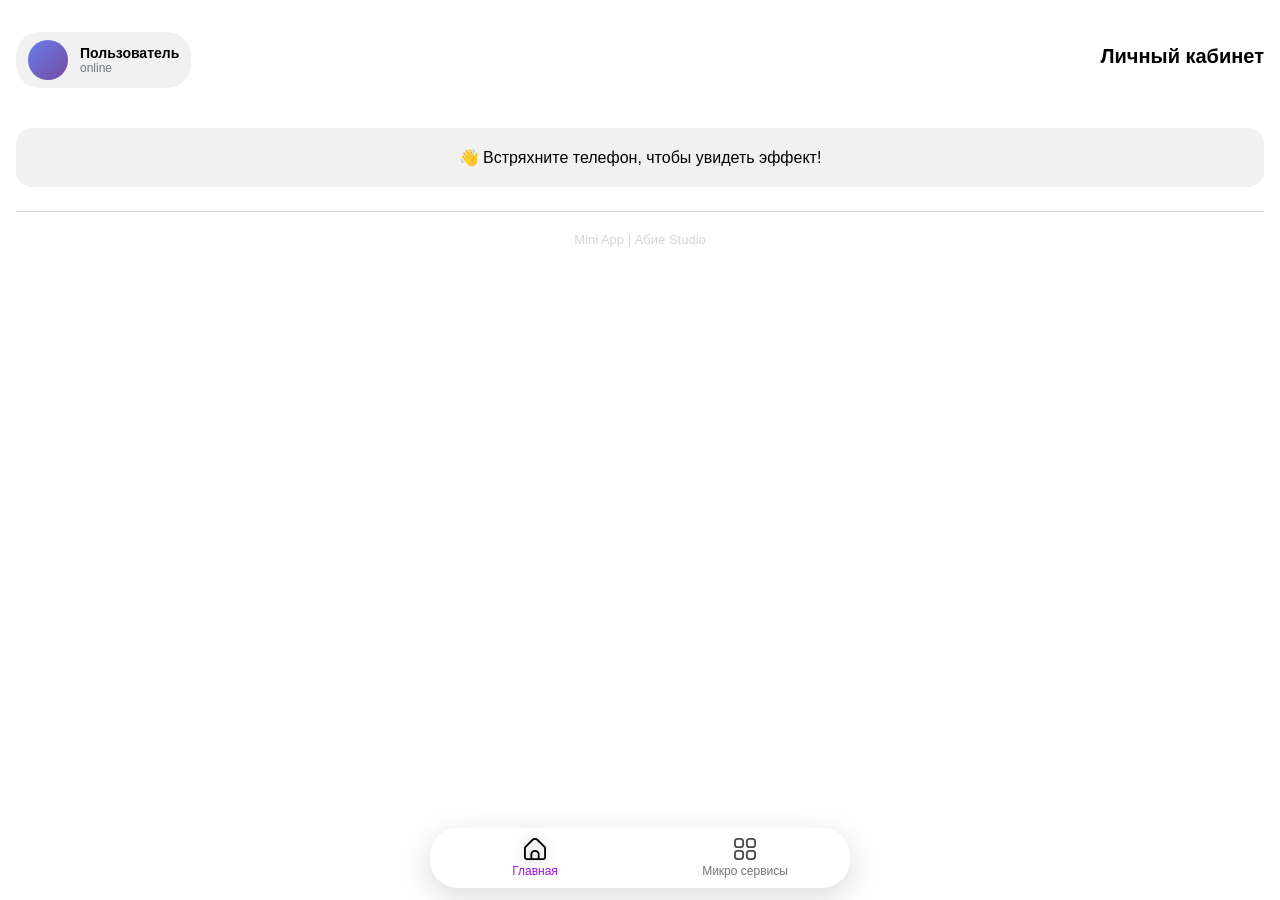
<file: index.html>
<!DOCTYPE html>
<html lang="ru">
<head>
    <meta charset="UTF-8">
    <meta name="viewport" content="width=device-width, initial-scale=1.0">
    <title>Личный кабинет | Абие</title>
    <script src="https://telegram.org/js/telegram-web-app.js"></script>
    <link rel="stylesheet" href="style.css">
    
</head>
<body>
    <div class="container">
        <!-- Эффект разбитого стекла -->
        <div id="glass-break-effect" class="glass-break-effect"></div>
        
        <div class="header-container">
            <div class="user-profile" id="user-profile">
                <div class="user-avatar" id="user-avatar">
                </div>
                <div class="user-info">
                    <div class="user-name" id="user-name">Пользователь</div>
                    <div class="user-status" id="user-status">online</div>
                </div>
            </div>
            
            <div class="app-title">
                <h1>Личный кабинет</h1>
            </div>
        </div>

        <div class="content">
            <div class="shake-info">
                <p>👋 Встряхните телефон, чтобы увидеть эффект!</p>
            </div>
        </div>

        <!-- Bottom Navigation -->
        <nav class="bottom-nav">
            <a href="index.html" class="nav-item active" id="home-nav">
                <img src="ic_home.svg" alt="Home">
                <span>Главная</span>
            </a>

            <a href="Services.html" class="nav-item" id="services-nav">
                <img src="ic_servisec.svg" alt="Services">
                <span>Микро сервисы</span>
            </a>
        </nav>

        <footer>
            <p>Mini App | Абие Studio</p>
        </footer>
    </div>

    <script src="telegram-webapp.js"></script>
    <script src="accelerometer.js"></script>
</body>
</html>
</file>
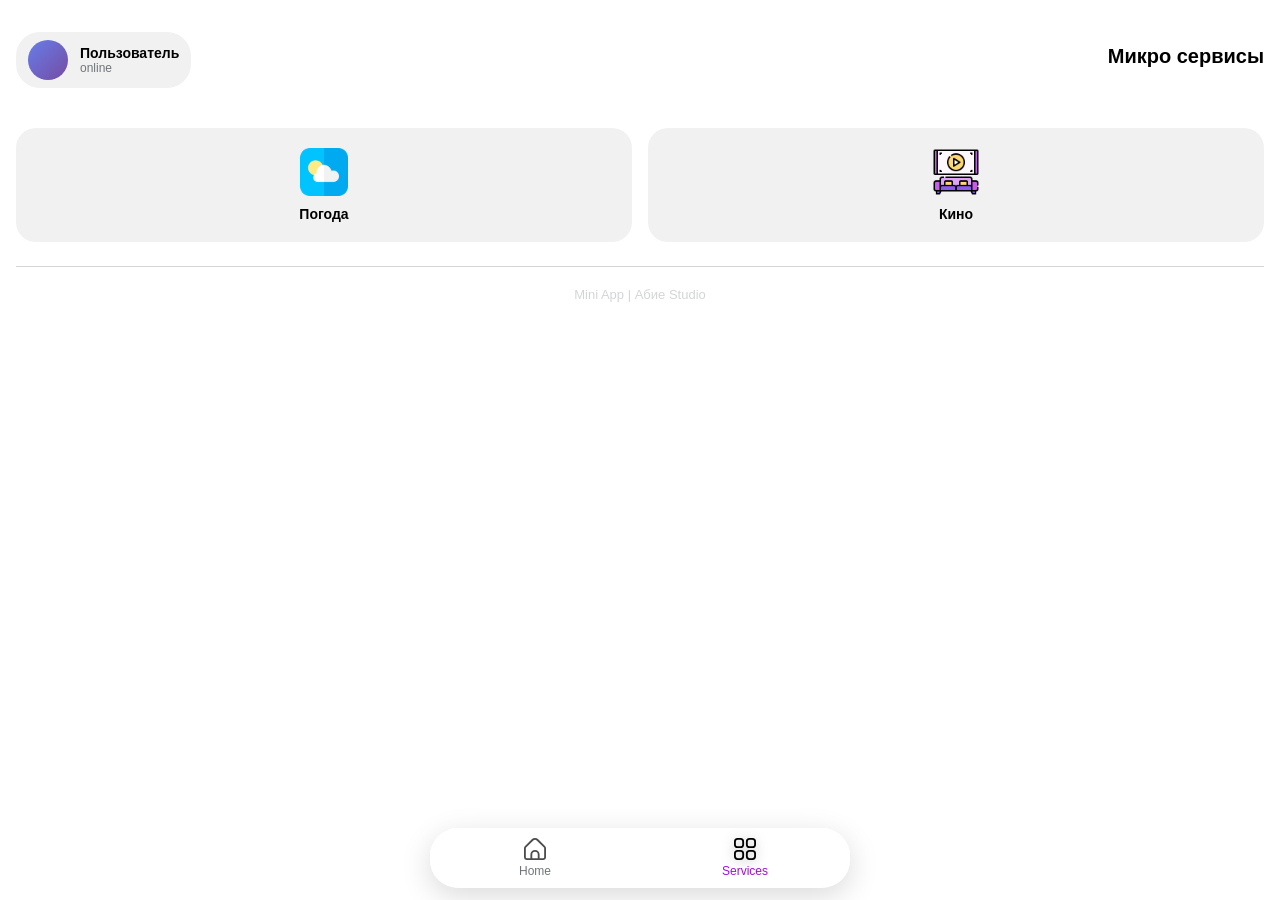
<file: Services.html>
<!DOCTYPE html>
<html lang="ru">
<head>
    <meta charset="UTF-8">
    <meta name="viewport" content="width=device-width, initial-scale=1.0">
    <title>Личный акант | Абие</title>
    <script src="https://telegram.org/js/telegram-web-app.js"></script>
    <link rel="stylesheet" href="style.css">
</head>
<body>
    <div class="container">
        <div class="header-container">
            <div class="user-profile" id="user-profile">
                <div class="user-avatar" id="user-avatar">
                    <!-- Аватар будет вставлен через JS -->
                </div>
                <div class="user-info">
                    <div class="user-name" id="user-name">Пользователь</div>
                    <div class="user-status" id="user-status">online</div>
                </div>
            </div>
            
            <div class="app-title">
                <h1>Микро сервисы</h1>
            </div>
        </div>

        <!-- Micro Services Grid -->
        <section class="services-grid">
            <a href="weather.html" class="service-card">
            <img src="ic_weather.png" alt="Погода">
            <span>Погода</span>
            </a>    
                <!--Сраница с  подбору-->
            <a href="smart-tv.html" class="service-card">
            <img src="ic_smart-tv.png" alt="Кино">
            <span>Кино</span>
            </a>
        </section>

        <!-- Bottom Navigation -->
        <nav class="bottom-nav">
            <a href="index.html" class="nav-item">
            <img src="ic_home.svg" alt="Home">
            <span>Home</span>
            </a>

            <a href="Services.html" class="nav-item active">
            <img src="ic_servisec.svg" alt="Services">
            <span>Services</span>
            </a>
        </nav>

        <footer>
            <p>Mini App | Абие Studio</p>
        </footer>
    </div>

    <script src="telegram-webapp.js"></script>
</body>
</html>
</file>
<file: style.css>
* {
    margin: 0;
    padding: 0;
    box-sizing: border-box;
    font-family: -apple-system, BlinkMacSystemFont, 'Segoe UI', Roboto, Helvetica, Arial, sans-serif;
}

body {
    background: var(--tg-theme-bg-color, #ffffff);
    color: var(--tg-theme-text-color, #000000);
    min-height: 100vh;
    transition: background-color 0.3s, color 0.3s;
}

.container {
    max-width: 100%;
    padding: 16px;
    margin: 0 auto;
}

.header-container {
    display: flex;
    justify-content: space-between;
    align-items: center;
    margin-bottom: 24px;
    padding: 16px 0;
}

.app-title {
    display: flex;
    flex-direction: column;
    align-items: flex-end;
}

h1 {
    font-size: 20px;
    font-weight: 700;
    margin-bottom: 8px;
    color: var(--tg-theme-text-color, #000000);
}

.subtitle {
    font-size: 14px;
    color: var(--tg-theme-hint-color, #707579);
    opacity: 0.8;
}

.user-profile {
    display: flex;
    align-items: center;
    gap: 12px;
    padding: 8px 12px;
    background: var(--tg-theme-secondary-bg-color, #f1f1f1);
    border-radius: 24px;
    min-width: 150px;
}

.user-avatar {
    width: 40px;
    height: 40px;
    border-radius: 50%;
    background: linear-gradient(135deg, #667eea 0%, #764ba2 100%);
    display: flex;
    align-items: center;
    justify-content: center;
    color: white;
    font-weight: 600;
    font-size: 16px;
    overflow: hidden;
}

.user-avatar img {
    width: 100%;
    height: 100%;
    object-fit: cover;
}

.user-info {
    display: flex;
    flex-direction: column;
}

.user-name {
    font-size: 14px;
    font-weight: 600;
    color: var(--tg-theme-text-color, #000000);
    white-space: nowrap;
    overflow: hidden;
    text-overflow: ellipsis;
    max-width: 100px;
}

.user-status {
    font-size: 12px;
    color: var(--tg-theme-hint-color, #707579);
}

.search-container {
    display: flex;
    margin-bottom: 20px;
    background: var(--tg-theme-secondary-bg-color, #f1f1f1);
    border-radius: 12px;
    overflow: hidden;
    padding: 4px;
}

#city-input {
    flex: 1;
    padding: 12px 16px;
    border: none;
    background: transparent;
    font-size: 16px;
    color: var(--tg-theme-text-color, #000000);
    outline: none;
}

#city-input::placeholder {
    color: var(--tg-theme-hint-color, #707579);
}

#search-btn {
    padding: 12px 20px;
    background: var(--tg-theme-button-color, #3390ec);
    color: var(--tg-theme-button-text-color, #ffffff);
    border: none;
    border-radius: 8px;
    font-size: 16px;
    font-weight: 500;
    cursor: pointer;
    transition: opacity 0.2s;
}

#search-btn:active {
    opacity: 0.8;
}

.weather-card {
    background: var(--tg-theme-secondary-bg-color, #f1f1f1);
    border-radius: 16px;
    padding: 20px;
    margin-bottom: 16px;
    display: none;
    animation: fadeIn 0.3s ease;
}

@keyframes fadeIn {
    from { opacity: 0; transform: translateY(10px); }
    to { opacity: 1; transform: translateY(0); }
}

.current-weather {
    display: flex;
    justify-content: space-between;
    align-items: center;
    margin-bottom: 20px;
    padding-bottom: 20px;
    border-bottom: 1px solid var(--tg-theme-hint-color, #707579);
    opacity: 0.2;
}

.weather-info {
    flex: 1;
}

.city-name {
    font-size: 18px;
    font-weight: 700;
    margin-bottom: 4px;
    color: var(--tg-theme-text-color, #000000);
}

.weather-description {
    font-size: 14px;
    color: var(--tg-theme-hint-color, #707579);
    margin-bottom: 12px;
    text-transform: capitalize;
}

.temperature {
    font-size: 48px;
    font-weight: 700;
    color: var(--tg-theme-text-color, #000000);
}

.weather-icon {
    width: 80px;
    height: 80px;
}

.weather-details {
    display: grid;
    grid-template-columns: repeat(2, 1fr);
    gap: 12px;
}

.detail-item {
    background: var(--tg-theme-bg-color, #ffffff);
    border-radius: 12px;
    padding: 16px;
    text-align: center;
}

.detail-label {
    font-size: 13px;
    color: var(--tg-theme-hint-color, #707579);
    margin-bottom: 6px;
}

.detail-value {
    font-size: 16px;
    font-weight: 600;
    color: var(--tg-theme-text-color, #000000);
}

.error-message {
    background: var(--tg-theme-secondary-bg-color, #f1f1f1);
    border-radius: 12px;
    padding: 20px;
    text-align: center;
    display: none;
    margin-bottom: 16px;
    color: var(--tg-theme-text-color, #000000);
    animation: fadeIn 0.3s ease;
}

.loading {
    text-align: center;
    padding: 40px 0;
    color: var(--tg-theme-hint-color, #707579);
    display: none;
}

.location-btn:active {
    opacity: 0.8;
}

footer {
    text-align: center;
    margin-top: 24px;
    padding-top: 20px;
    border-top: 1px solid var(--tg-theme-hint-color, #707579);
    opacity: 0.3;
    font-size: 13px;
    color: var(--tg-theme-hint-color, #707579);
}

/* Адаптация для темной темы Telegram */
@media (prefers-color-scheme: dark) {
    body {
        background: var(--tg-theme-bg-color, #0f0f0f);
    }
    
    .user-profile {
        background: var(--tg-theme-bg-color, #1a1a1a);
    }
}

/* Анимация загрузки */
.spinner {
    width: 40px;
    height: 40px;
    border: 3px solid var(--tg-theme-hint-color, #707579);
    border-top-color: var(--tg-theme-button-color, #3390ec);
    border-radius: 50%;
    animation: spin 1s linear infinite;
    margin: 0 auto 16px;
}

@keyframes spin {
    to { transform: rotate(360deg); }
}

/* Адаптация под разные размеры экрана */
@media (max-width: 480px) {
    .header-container {
        flex-direction: column;
        align-items: stretch;
        gap: 16px;
    }
    
    .user-profile {
        align-self: flex-start;
        order: 1;
        min-width: auto;
    }
    
    .app-title {
        align-items: flex-start;
        order: 2;
    }
    
    .weather-details {
        grid-template-columns: 1fr;
    }
    
    .temperature {
        font-size: 40px;
    }
    
    .weather-icon {
        width: 70px;
    }
    
    .user-name {
        max-width: 120px;
    }
}

@media (max-width: 320px) {
    .user-profile {
        min-width: auto;
        padding: 6px 8px;
    }
    
    .user-avatar {
        width: 32px;
        height: 32px;
        font-size: 14px;
    }
    
    .user-name {
        font-size: 12px;
        max-width: 80px;
    }
    
    .user-status {
        font-size: 10px;
    }
}

/* Анимация появления профиля */
@keyframes slideIn {
    from { opacity: 0; transform: translateX(-20px); }
    to { opacity: 1; transform: translateX(0); }
}

.user-profile {
    animation: slideIn 0.5s ease;
}

/* ===== Bottom Navigation | iOS 26 Liquid Glass ===== */
.bottom-nav {
    position: fixed;
    bottom: 12px;
    left: 50%;
    transform: translateX(-50%);
    width: calc(100% - 24px);
    max-width: 420px;

    display: flex;
    justify-content: space-around;
    align-items: center;

    padding: 10px 0;
    border-radius: 28px;

    background: rgba(255, 255, 255, 0.55);
    backdrop-filter: blur(20px);
    -webkit-backdrop-filter: blur(20px);

    box-shadow:
    0 8px 30px rgba(0, 0, 0, 0.15),
    inset 0 1px 0 rgba(255, 255, 255, 0.6);

    z-index: 1000;
}

.nav-item {
    flex: 1;
    text-align: center;
    text-decoration: none;

    display: flex;
    flex-direction: column;
    align-items: center;
    gap: 4px;

    color: var(--tg-theme-hint-color, #707579);
    font-size: 12px;
    font-weight: 500;

    transition: all 0.25s ease;
}

.nav-item img {
    width: 22px;
    height: 22px;
    opacity: 0.7;
}

.nav-item.active {
    color: var(--tg-theme-button-color, #9f11e0);
}

.nav-item.active img {
    opacity: 1;
    filter: drop-shadow(0 2px 6px rgba(0,0,0,0.25));
}

/* Отступ снизу, чтобы контент не перекрывался */
body {
    padding-bottom: 90px;
}

/* Тёмная тема */
@media (prefers-color-scheme: dark) {
    .bottom-nav {
        background: rgba(30, 30, 30, 0.6);
        box-shadow:
            0 8px 30px rgba(0, 0, 0, 0.6),
            inset 0 1px 0 rgba(255, 255, 255, 0.05);
    }
}

/* ===== Micro Services Grid ===== */
.services-grid {
    display: grid;
    grid-template-columns: repeat(2, 1fr);
    gap: 16px;
    margin: 24px 0;
}

.service-card {
    background: var(--tg-theme-secondary-bg-color, #f1f1f1);
    border-radius: 20px;
    padding: 20px 16px;

    display: flex;
    flex-direction: column;
    align-items: center;
    gap: 10px;

    text-decoration: none;
    color: var(--tg-theme-text-color, #000);

    transition: transform 0.2s ease, box-shadow 0.2s ease;
}

.service-card img {
    width: 48px;
    height: 48px;
}

.service-card span {
    font-size: 14px;
    font-weight: 600;
}

.service-card:active {
    transform: scale(0.96);
}

/* Hover (для Desktop) */
@media (hover: hover) {
    .service-card:hover {
        box-shadow: 0 8px 20px rgba(0, 0, 0, 0.12);
    }
}

/* Dark theme */
@media (prefers-color-scheme: dark) {
    .service-card {
        background: rgba(255, 255, 255, 0.05);
    }
}

/* ===== Стили для эффекта разбитого стекла ===== */
.glass-break-effect {
    position: fixed;
    top: 0;
    left: 0;
    width: 100%;
    height: 100%;
    background: radial-gradient(circle at center, transparent 30%, rgba(255,255,255,0.1) 70%);
    pointer-events: none;
    z-index: 9999;
    display: none;
    animation: glassFlash 0.5s ease-out;
}

@keyframes glassFlash {
    0% { opacity: 0; }
    10% { opacity: 1; background: rgba(255,255,255,0.3); }
    100% { opacity: 0; }
}

.glass-cracked {
    position: relative;
    overflow: hidden;
}

.glass-cracked::before {
    content: '';
    position: absolute;
    top: 0;
    left: 0;
    right: 0;
    bottom: 0;
    background: rgba(255,255,255,0.1);
    z-index: 1;
}

.glass-cracks {
    position: absolute;
    top: 0;
    left: 0;
    width: 100%;
    height: 100%;
    pointer-events: none;
    z-index: 2;
}

.crack-svg {
    position: absolute;
    top: 0;
    left: 0;
    width: 100%;
    height: 100%;
}

.crack-line {
    stroke: rgba(255, 255, 255, 0.8);
    stroke-width: 2;
    stroke-linecap: round;
    fill: none;
    animation: crackAppear 0.3s ease-out forwards;
}

@keyframes crackAppear {
    0% { stroke-dasharray: 0, 1000; }
    100% { stroke-dasharray: 1000, 0; }
}

.shake-info {
    text-align: center;
    padding: 20px;
    background: var(--tg-theme-secondary-bg-color, #f1f1f1);
    border-radius: 16px;
    margin: 20px 0;
    color: var(--tg-theme-text-color, #000);
    animation: pulse 2s infinite;
}

@keyframes pulse {
    0% { opacity: 0.7; }
    50% { opacity: 1; }
    100% { opacity: 0.7; }
}

/* Для темной темы */
@media (prefers-color-scheme: dark) {
    .shake-info {
        background: rgba(255, 255, 255, 0.05);
    }
    
    .crack-line {
        stroke: rgba(255, 255, 255, 0.9);
    }




    /* ===== Стили для эффекта разбитого стекла с картинкой ===== */
.glass-break-effect {
    position: fixed;
    top: 0;
    left: 0;
    width: 100%;
    height: 100%;
    pointer-events: none;
    z-index: 9998;
    display: none;
    justify-content: center;
    align-items: center;
    background: rgba(0, 0, 0, 0.3);
    opacity: 0;
    transition: opacity 0.3s ease;
}

.glass-break-effect.active {
    opacity: 1;
    animation: glassAppear 0.5s ease-out;
}

@keyframes glassAppear {
    0% { opacity: 0; transform: scale(0.8); }
    50% { opacity: 1; transform: scale(1.05); }
    100% { opacity: 1; transform: scale(1); }
}

.broken-glass-image {
    max-width: 80%;
    max-height: 80%;
    object-fit: contain;
    filter: drop-shadow(0 0 20px rgba(255, 255, 255, 0.5));
    animation: glassShake 0.5s ease-in-out;
}

@keyframes glassShake {
    0%, 100% { transform: translateX(0) rotate(0); }
    25% { transform: translateX(-5px) rotate(-1deg); }
    75% { transform: translateX(5px) rotate(1deg); }
}

/* Эффект на кнопках навигации */
.glass-overlay {
    position: absolute;
    top: 0;
    left: 0;
    width: 100%;
    height: 100%;
    background-size: cover;
    background-position: center;
    background-repeat: no-repeat;
    opacity: 0;
    transition: opacity 0.3s ease;
    border-radius: inherit;
    pointer-events: none;
    z-index: 3;
    mix-blend-mode: overlay;
}

.glass-effect-active .glass-overlay {
    opacity: 0.8;
    animation: buttonCrack 0.3s ease-out;
}

@keyframes buttonCrack {
    0% { transform: scale(0.8); opacity: 0; }
    100% { transform: scale(1); opacity: 0.8; }
}

.glass-effect-active {
    position: relative;
    transform: scale(0.95);
    transition: transform 0.2s ease;
}

/* Анимация тряски для всего контейнера */
.shake-animation {
    animation: containerShake 0.5s ease-in-out;
}

@keyframes containerShake {
    0%, 100% { transform: translateX(0); }
    10%, 30%, 50%, 70%, 90% { transform: translateX(-5px); }
    20%, 40%, 60%, 80% { transform: translateX(5px); }
}

.shake-info {
    text-align: center;
    padding: 20px;
    background: var(--tg-theme-secondary-bg-color, #f1f1f1);
    border-radius: 16px;
    margin: 20px 0;
    color: var(--tg-theme-text-color, #000);
    animation: pulse 2s infinite;
    cursor: pointer;
    transition: all 0.3s ease;
    border: 2px solid transparent;
}

.shake-info:hover {
    border-color: var(--tg-theme-button-color, #3390ec);
    transform: translateY(-2px);
}

@keyframes pulse {
    0% { opacity: 0.7; box-shadow: 0 0 0 rgba(51, 144, 236, 0); }
    50% { opacity: 1; box-shadow: 0 0 20px rgba(51, 144, 236, 0.3); }
    100% { opacity: 0.7; box-shadow: 0 0 0 rgba(51, 144, 236, 0); }
}

.app-description {
    text-align: center;
    padding: 30px 20px;
    color: var(--tg-theme-text-color, #000);
    font-size: 16px;
    line-height: 1.6;
}

.app-description p {
    margin-bottom: 10px;
}

footer .hint {
    font-size: 12px;
    margin-top: 8px;
    opacity: 0.6;
    animation: hintPulse 3s infinite;
}

@keyframes hintPulse {
    0%, 100% { opacity: 0.6; }
    50% { opacity: 0.8; }
}

/* Увеличиваем z-index для bottom-nav чтобы эффект был поверх */
.bottom-nav {
    z-index: 10000;
}

/* Для темной темы */
@media (prefers-color-scheme: dark) {
    .shake-info {
        background: rgba(255, 255, 255, 0.05);
    }
    
    .glass-break-effect {
        background: rgba(0, 0, 0, 0.5);
    }
    
    .broken-glass-image {
        filter: drop-shadow(0 0 15px rgba(255, 255, 255, 0.7)) brightness(1.1);
    }
}

/* Адаптация для мобильных устройств */
@media (max-width: 480px) {
    .broken-glass-image {
        max-width: 90%;
        max-height: 90%;
    }
    
    .shake-info {
        padding: 15px;
        margin: 15px 0;
    }
}
}
</file>
